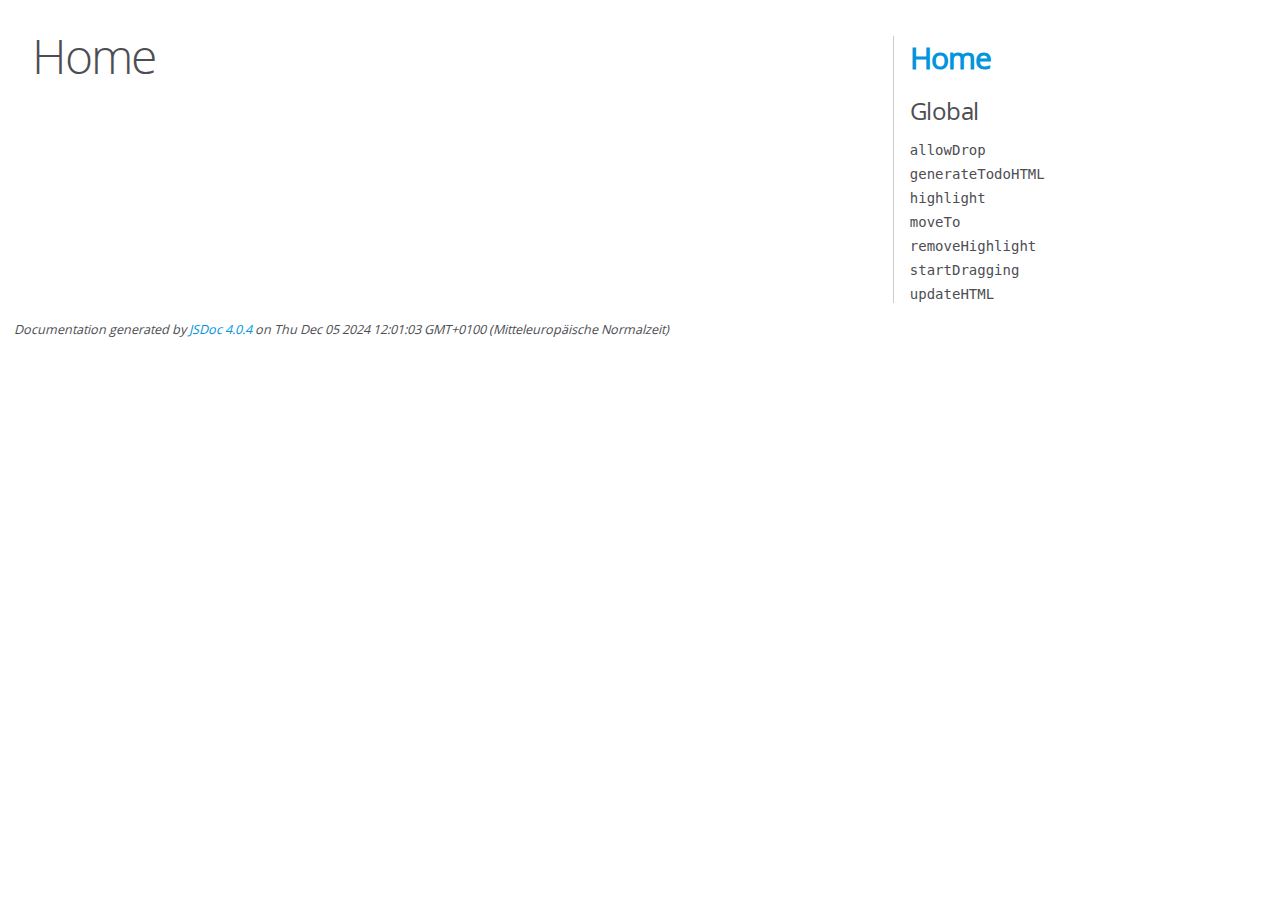
<file: out/index.html>
<!DOCTYPE html>
<html lang="en">
<head>
    <meta charset="utf-8">
    <title>JSDoc: Home</title>

    <script src="scripts/prettify/prettify.js"> </script>
    <script src="scripts/prettify/lang-css.js"> </script>
    <!--[if lt IE 9]>
      <script src="//html5shiv.googlecode.com/svn/trunk/html5.js"></script>
    <![endif]-->
    <link type="text/css" rel="stylesheet" href="styles/prettify-tomorrow.css">
    <link type="text/css" rel="stylesheet" href="styles/jsdoc-default.css">
</head>

<body>

<div id="main">

    <h1 class="page-title">Home</h1>

    



    


    <h3> </h3>










    









</div>

<nav>
    <h2><a href="index.html">Home</a></h2><h3>Global</h3><ul><li><a href="global.html#allowDrop">allowDrop</a></li><li><a href="global.html#generateTodoHTML">generateTodoHTML</a></li><li><a href="global.html#highlight">highlight</a></li><li><a href="global.html#moveTo">moveTo</a></li><li><a href="global.html#removeHighlight">removeHighlight</a></li><li><a href="global.html#startDragging">startDragging</a></li><li><a href="global.html#updateHTML">updateHTML</a></li></ul>
</nav>

<br class="clear">

<footer>
    Documentation generated by <a href="https://github.com/jsdoc/jsdoc">JSDoc 4.0.4</a> on Thu Dec 05 2024 12:01:03 GMT+0100 (Mitteleuropäische Normalzeit)
</footer>

<script> prettyPrint(); </script>
<script src="scripts/linenumber.js"> </script>
</body>
</html>
</file>
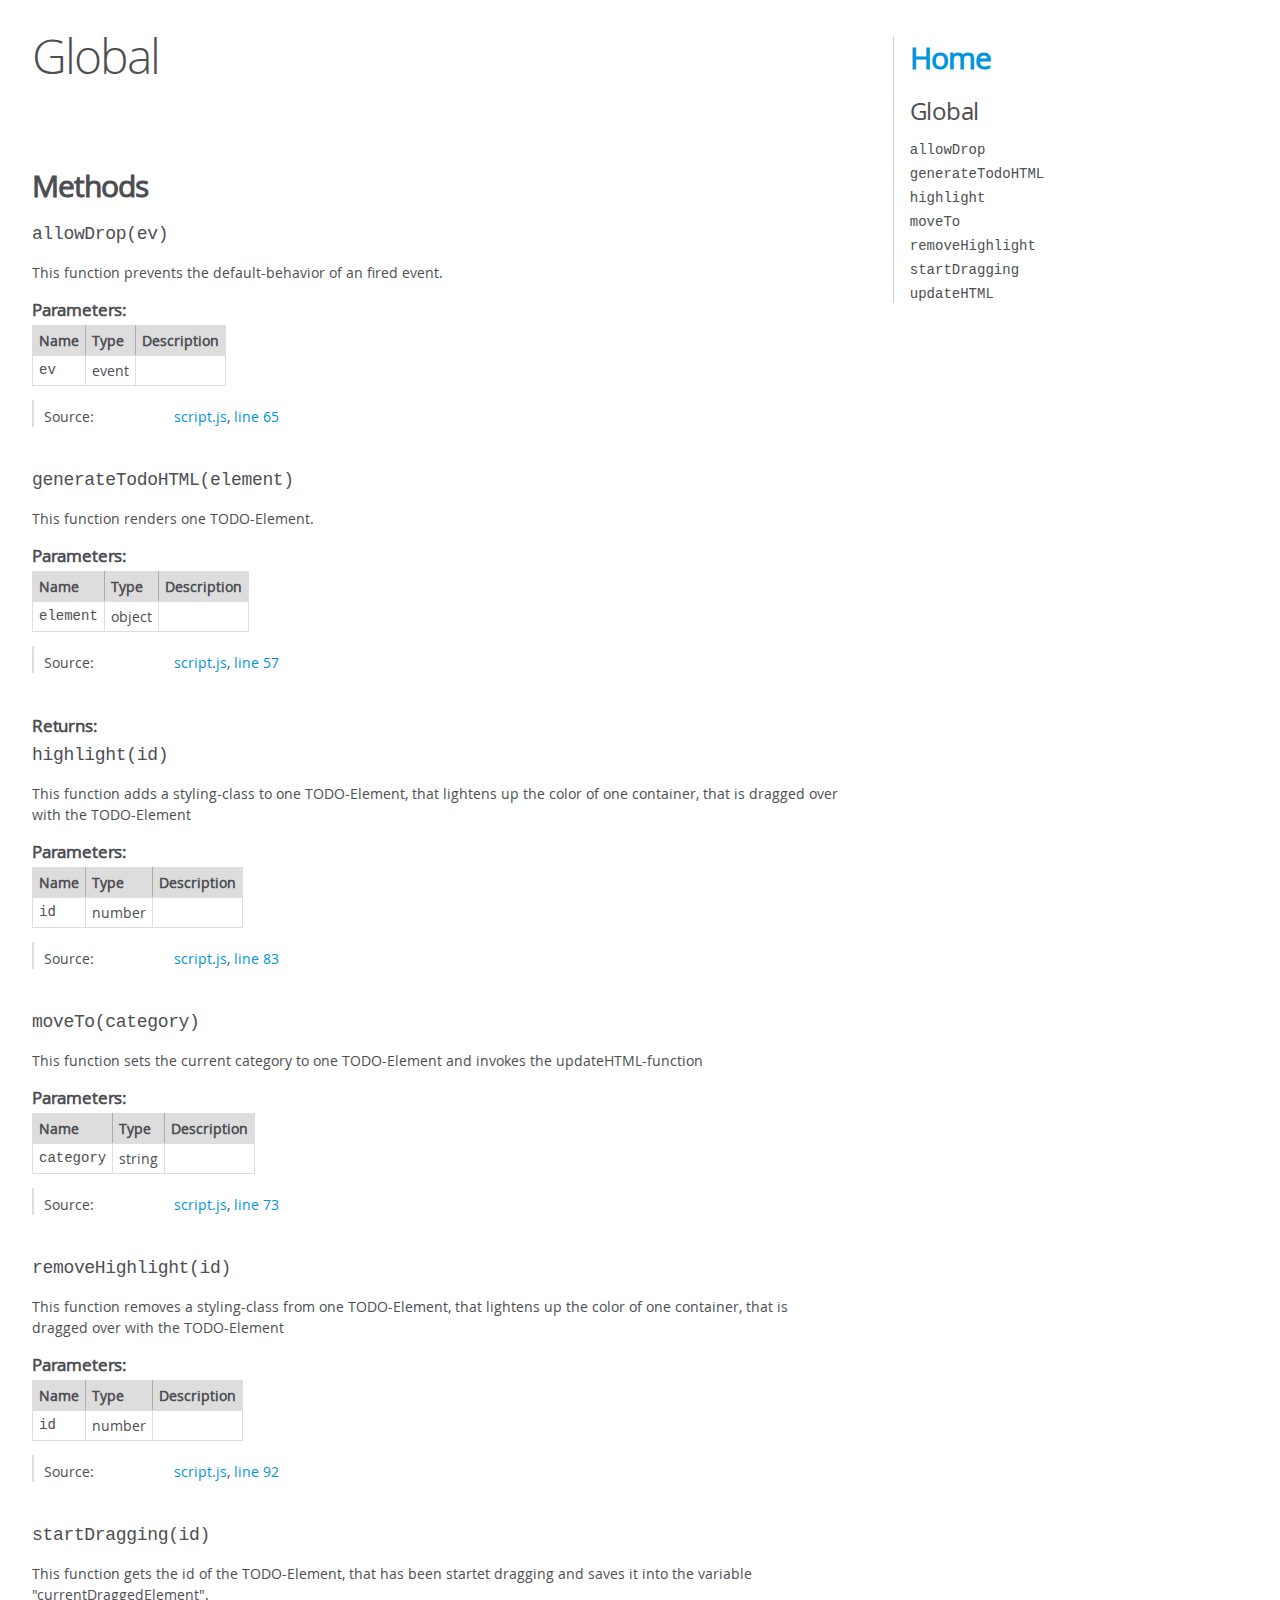
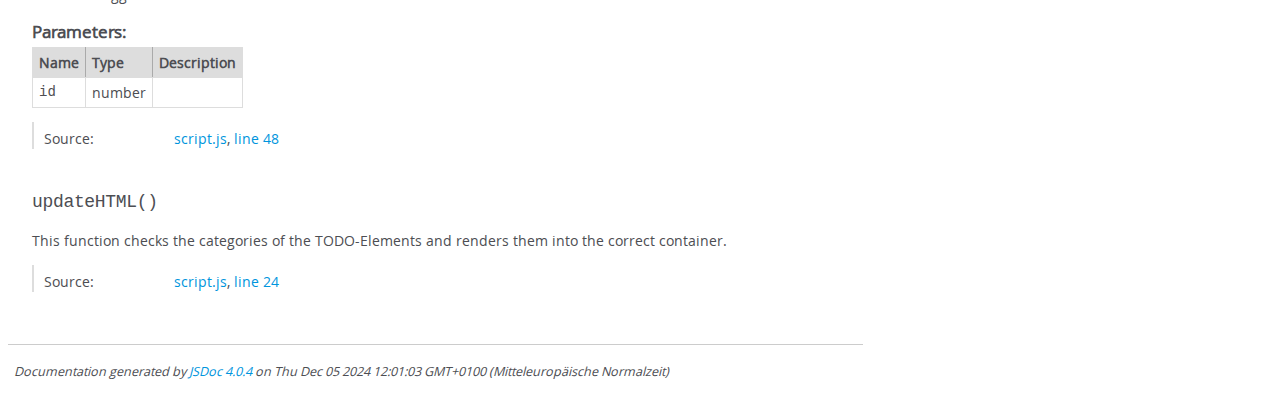
<file: out/global.html>
<!DOCTYPE html>
<html lang="en">
<head>
    <meta charset="utf-8">
    <title>JSDoc: Global</title>

    <script src="scripts/prettify/prettify.js"> </script>
    <script src="scripts/prettify/lang-css.js"> </script>
    <!--[if lt IE 9]>
      <script src="//html5shiv.googlecode.com/svn/trunk/html5.js"></script>
    <![endif]-->
    <link type="text/css" rel="stylesheet" href="styles/prettify-tomorrow.css">
    <link type="text/css" rel="stylesheet" href="styles/jsdoc-default.css">
</head>

<body>

<div id="main">

    <h1 class="page-title">Global</h1>

    




<section>

<header>
    
        <h2></h2>
        
    
</header>

<article>
    <div class="container-overview">
    
        

        


<dl class="details">

    

    

    

    

    

    

    

    

    

    

    

    

    

    

    

    
</dl>


        
    
    </div>

    

    

    

    

    

    

    

    
        <h3 class="subsection-title">Methods</h3>

        
            

    

    
    <h4 class="name" id="allowDrop"><span class="type-signature"></span>allowDrop<span class="signature">(ev)</span><span class="type-signature"></span></h4>
    

    



<div class="description">
    This function prevents the default-behavior of an fired event.
</div>









    <h5>Parameters:</h5>
    

<table class="params">
    <thead>
    <tr>
        
        <th>Name</th>
        

        <th>Type</th>

        

        

        <th class="last">Description</th>
    </tr>
    </thead>

    <tbody>
    

        <tr>
            
                <td class="name"><code>ev</code></td>
            

            <td class="type">
            
                
<span class="param-type">event</span>


            
            </td>

            

            

            <td class="description last"></td>
        </tr>

    
    </tbody>
</table>






<dl class="details">

    

    

    

    

    

    

    

    

    

    

    

    

    
    <dt class="tag-source">Source:</dt>
    <dd class="tag-source"><ul class="dummy"><li>
        <a href="script.js.html">script.js</a>, <a href="script.js.html#line65">line 65</a>
    </li></ul></dd>
    

    

    

    
</dl>




















        
            

    

    
    <h4 class="name" id="generateTodoHTML"><span class="type-signature"></span>generateTodoHTML<span class="signature">(element)</span><span class="type-signature"></span></h4>
    

    



<div class="description">
    This function renders one TODO-Element.
</div>









    <h5>Parameters:</h5>
    

<table class="params">
    <thead>
    <tr>
        
        <th>Name</th>
        

        <th>Type</th>

        

        

        <th class="last">Description</th>
    </tr>
    </thead>

    <tbody>
    

        <tr>
            
                <td class="name"><code>element</code></td>
            

            <td class="type">
            
                
<span class="param-type">object</span>


            
            </td>

            

            

            <td class="description last"></td>
        </tr>

    
    </tbody>
</table>






<dl class="details">

    

    

    

    

    

    

    

    

    

    

    

    

    
    <dt class="tag-source">Source:</dt>
    <dd class="tag-source"><ul class="dummy"><li>
        <a href="script.js.html">script.js</a>, <a href="script.js.html#line57">line 57</a>
    </li></ul></dd>
    

    

    

    
</dl>















<h5>Returns:</h5>

        


    





        
            

    

    
    <h4 class="name" id="highlight"><span class="type-signature"></span>highlight<span class="signature">(id)</span><span class="type-signature"></span></h4>
    

    



<div class="description">
    This function adds a styling-class to one TODO-Element, that lightens up the color of one container,that is dragged over with the TODO-Element
</div>









    <h5>Parameters:</h5>
    

<table class="params">
    <thead>
    <tr>
        
        <th>Name</th>
        

        <th>Type</th>

        

        

        <th class="last">Description</th>
    </tr>
    </thead>

    <tbody>
    

        <tr>
            
                <td class="name"><code>id</code></td>
            

            <td class="type">
            
                
<span class="param-type">number</span>


            
            </td>

            

            

            <td class="description last"></td>
        </tr>

    
    </tbody>
</table>






<dl class="details">

    

    

    

    

    

    

    

    

    

    

    

    

    
    <dt class="tag-source">Source:</dt>
    <dd class="tag-source"><ul class="dummy"><li>
        <a href="script.js.html">script.js</a>, <a href="script.js.html#line83">line 83</a>
    </li></ul></dd>
    

    

    

    
</dl>




















        
            

    

    
    <h4 class="name" id="moveTo"><span class="type-signature"></span>moveTo<span class="signature">(category)</span><span class="type-signature"></span></h4>
    

    



<div class="description">
    This function sets the current category to one TODO-Element and invokes the updateHTML-function
</div>









    <h5>Parameters:</h5>
    

<table class="params">
    <thead>
    <tr>
        
        <th>Name</th>
        

        <th>Type</th>

        

        

        <th class="last">Description</th>
    </tr>
    </thead>

    <tbody>
    

        <tr>
            
                <td class="name"><code>category</code></td>
            

            <td class="type">
            
                
<span class="param-type">string</span>


            
            </td>

            

            

            <td class="description last"></td>
        </tr>

    
    </tbody>
</table>






<dl class="details">

    

    

    

    

    

    

    

    

    

    

    

    

    
    <dt class="tag-source">Source:</dt>
    <dd class="tag-source"><ul class="dummy"><li>
        <a href="script.js.html">script.js</a>, <a href="script.js.html#line73">line 73</a>
    </li></ul></dd>
    

    

    

    
</dl>




















        
            

    

    
    <h4 class="name" id="removeHighlight"><span class="type-signature"></span>removeHighlight<span class="signature">(id)</span><span class="type-signature"></span></h4>
    

    



<div class="description">
    This function removes a styling-class from one TODO-Element, that lightens up the color of one container,that is dragged over with the TODO-Element
</div>









    <h5>Parameters:</h5>
    

<table class="params">
    <thead>
    <tr>
        
        <th>Name</th>
        

        <th>Type</th>

        

        

        <th class="last">Description</th>
    </tr>
    </thead>

    <tbody>
    

        <tr>
            
                <td class="name"><code>id</code></td>
            

            <td class="type">
            
                
<span class="param-type">number</span>


            
            </td>

            

            

            <td class="description last"></td>
        </tr>

    
    </tbody>
</table>






<dl class="details">

    

    

    

    

    

    

    

    

    

    

    

    

    
    <dt class="tag-source">Source:</dt>
    <dd class="tag-source"><ul class="dummy"><li>
        <a href="script.js.html">script.js</a>, <a href="script.js.html#line92">line 92</a>
    </li></ul></dd>
    

    

    

    
</dl>




















        
            

    

    
    <h4 class="name" id="startDragging"><span class="type-signature"></span>startDragging<span class="signature">(id)</span><span class="type-signature"></span></h4>
    

    



<div class="description">
    This function gets the id of the TODO-Element, that has been startet dragging and saves it into the variable "currentDraggedElement".
</div>









    <h5>Parameters:</h5>
    

<table class="params">
    <thead>
    <tr>
        
        <th>Name</th>
        

        <th>Type</th>

        

        

        <th class="last">Description</th>
    </tr>
    </thead>

    <tbody>
    

        <tr>
            
                <td class="name"><code>id</code></td>
            

            <td class="type">
            
                
<span class="param-type">number</span>


            
            </td>

            

            

            <td class="description last"></td>
        </tr>

    
    </tbody>
</table>






<dl class="details">

    

    

    

    

    

    

    

    

    

    

    

    

    
    <dt class="tag-source">Source:</dt>
    <dd class="tag-source"><ul class="dummy"><li>
        <a href="script.js.html">script.js</a>, <a href="script.js.html#line48">line 48</a>
    </li></ul></dd>
    

    

    

    
</dl>




















        
            

    

    
    <h4 class="name" id="updateHTML"><span class="type-signature"></span>updateHTML<span class="signature">()</span><span class="type-signature"></span></h4>
    

    



<div class="description">
    This function checks the categories of the TODO-Elements and renders them into the correct container.
</div>













<dl class="details">

    

    

    

    

    

    

    

    

    

    

    

    

    
    <dt class="tag-source">Source:</dt>
    <dd class="tag-source"><ul class="dummy"><li>
        <a href="script.js.html">script.js</a>, <a href="script.js.html#line24">line 24</a>
    </li></ul></dd>
    

    

    

    
</dl>




















        
    

    

    
</article>

</section>




</div>

<nav>
    <h2><a href="index.html">Home</a></h2><h3>Global</h3><ul><li><a href="global.html#allowDrop">allowDrop</a></li><li><a href="global.html#generateTodoHTML">generateTodoHTML</a></li><li><a href="global.html#highlight">highlight</a></li><li><a href="global.html#moveTo">moveTo</a></li><li><a href="global.html#removeHighlight">removeHighlight</a></li><li><a href="global.html#startDragging">startDragging</a></li><li><a href="global.html#updateHTML">updateHTML</a></li></ul>
</nav>

<br class="clear">

<footer>
    Documentation generated by <a href="https://github.com/jsdoc/jsdoc">JSDoc 4.0.4</a> on Thu Dec 05 2024 12:01:03 GMT+0100 (Mitteleuropäische Normalzeit)
</footer>

<script> prettyPrint(); </script>
<script src="scripts/linenumber.js"> </script>
</body>
</html>
</file>
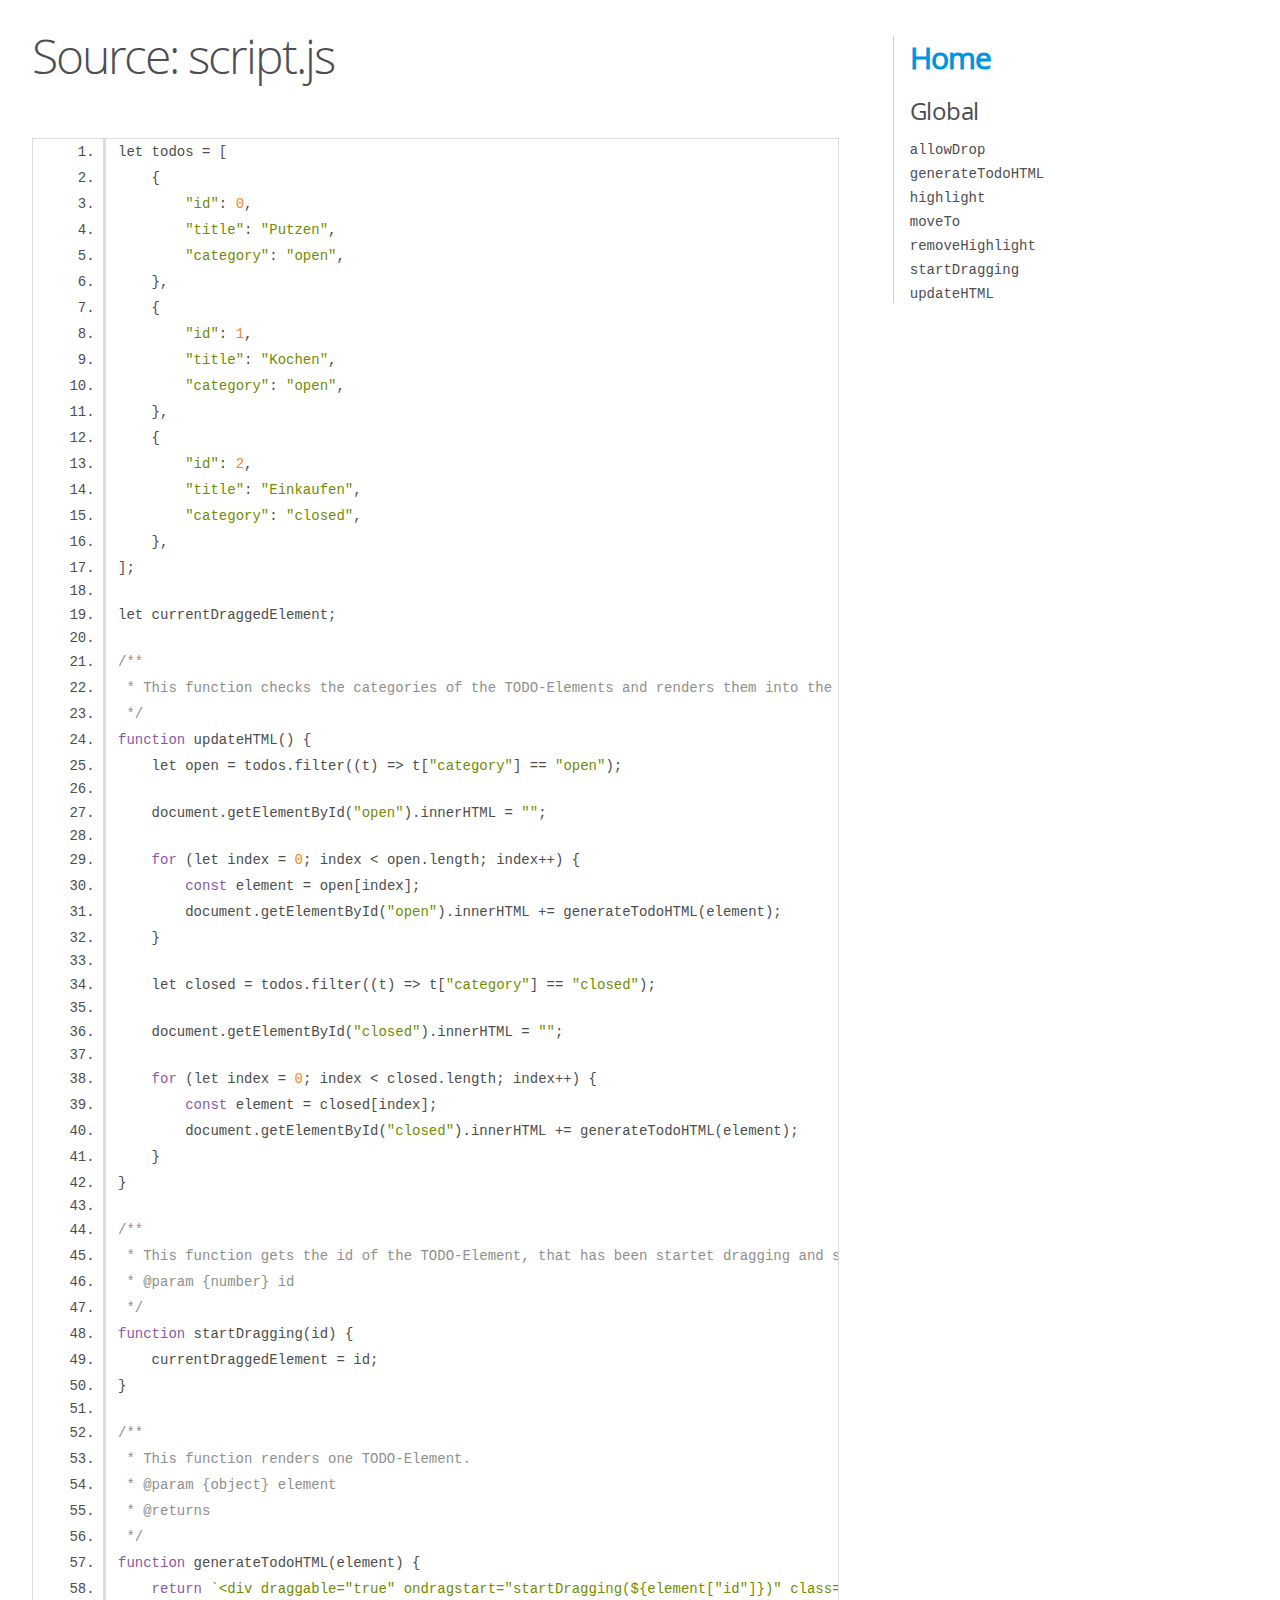
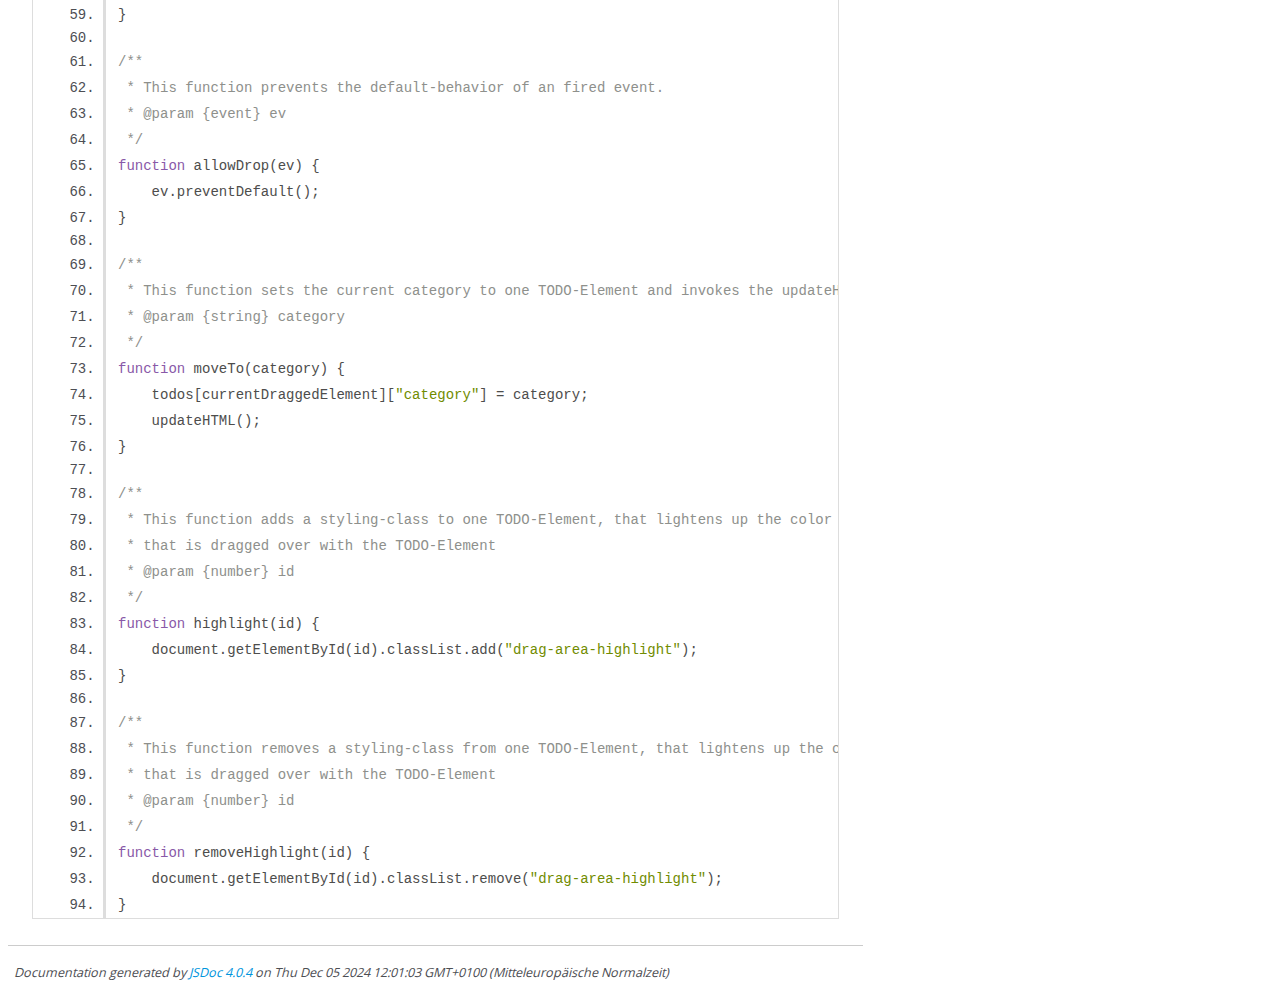
<file: out/script.js.html>
<!DOCTYPE html>
<html lang="en">
<head>
    <meta charset="utf-8">
    <title>JSDoc: Source: script.js</title>

    <script src="scripts/prettify/prettify.js"> </script>
    <script src="scripts/prettify/lang-css.js"> </script>
    <!--[if lt IE 9]>
      <script src="//html5shiv.googlecode.com/svn/trunk/html5.js"></script>
    <![endif]-->
    <link type="text/css" rel="stylesheet" href="styles/prettify-tomorrow.css">
    <link type="text/css" rel="stylesheet" href="styles/jsdoc-default.css">
</head>

<body>

<div id="main">

    <h1 class="page-title">Source: script.js</h1>

    



    
    <section>
        <article>
            <pre class="prettyprint source linenums"><code>let todos = [
    {
        "id": 0,
        "title": "Putzen",
        "category": "open",
    },
    {
        "id": 1,
        "title": "Kochen",
        "category": "open",
    },
    {
        "id": 2,
        "title": "Einkaufen",
        "category": "closed",
    },
];

let currentDraggedElement;

/**
 * This function checks the categories of the TODO-Elements and renders them into the correct container.
 */
function updateHTML() {
    let open = todos.filter((t) => t["category"] == "open");

    document.getElementById("open").innerHTML = "";

    for (let index = 0; index &lt; open.length; index++) {
        const element = open[index];
        document.getElementById("open").innerHTML += generateTodoHTML(element);
    }

    let closed = todos.filter((t) => t["category"] == "closed");

    document.getElementById("closed").innerHTML = "";

    for (let index = 0; index &lt; closed.length; index++) {
        const element = closed[index];
        document.getElementById("closed").innerHTML += generateTodoHTML(element);
    }
}

/**
 * This function gets the id of the TODO-Element, that has been startet dragging and saves it into the variable "currentDraggedElement".
 * @param {number} id
 */
function startDragging(id) {
    currentDraggedElement = id;
}

/**
 * This function renders one TODO-Element.
 * @param {object} element
 * @returns
 */
function generateTodoHTML(element) {
    return `&lt;div draggable="true" ondragstart="startDragging(${element["id"]})" class="todo">${element["title"]}&lt;/div>`;
}

/**
 * This function prevents the default-behavior of an fired event.
 * @param {event} ev
 */
function allowDrop(ev) {
    ev.preventDefault();
}

/**
 * This function sets the current category to one TODO-Element and invokes the updateHTML-function
 * @param {string} category
 */
function moveTo(category) {
    todos[currentDraggedElement]["category"] = category;
    updateHTML();
}

/**
 * This function adds a styling-class to one TODO-Element, that lightens up the color of one container,
 * that is dragged over with the TODO-Element
 * @param {number} id
 */
function highlight(id) {
    document.getElementById(id).classList.add("drag-area-highlight");
}

/**
 * This function removes a styling-class from one TODO-Element, that lightens up the color of one container,
 * that is dragged over with the TODO-Element
 * @param {number} id
 */
function removeHighlight(id) {
    document.getElementById(id).classList.remove("drag-area-highlight");
}
</code></pre>
        </article>
    </section>




</div>

<nav>
    <h2><a href="index.html">Home</a></h2><h3>Global</h3><ul><li><a href="global.html#allowDrop">allowDrop</a></li><li><a href="global.html#generateTodoHTML">generateTodoHTML</a></li><li><a href="global.html#highlight">highlight</a></li><li><a href="global.html#moveTo">moveTo</a></li><li><a href="global.html#removeHighlight">removeHighlight</a></li><li><a href="global.html#startDragging">startDragging</a></li><li><a href="global.html#updateHTML">updateHTML</a></li></ul>
</nav>

<br class="clear">

<footer>
    Documentation generated by <a href="https://github.com/jsdoc/jsdoc">JSDoc 4.0.4</a> on Thu Dec 05 2024 12:01:03 GMT+0100 (Mitteleuropäische Normalzeit)
</footer>

<script> prettyPrint(); </script>
<script src="scripts/linenumber.js"> </script>
</body>
</html>
</file>
<file: out/styles/prettify-tomorrow.css>
/* Tomorrow Theme */
/* Original theme - https://github.com/chriskempson/tomorrow-theme */
/* Pretty printing styles. Used with prettify.js. */
/* SPAN elements with the classes below are added by prettyprint. */
/* plain text */
.pln {
  color: #4d4d4c; }

@media screen {
  /* string content */
  .str {
    color: #718c00; }

  /* a keyword */
  .kwd {
    color: #8959a8; }

  /* a comment */
  .com {
    color: #8e908c; }

  /* a type name */
  .typ {
    color: #4271ae; }

  /* a literal value */
  .lit {
    color: #f5871f; }

  /* punctuation */
  .pun {
    color: #4d4d4c; }

  /* lisp open bracket */
  .opn {
    color: #4d4d4c; }

  /* lisp close bracket */
  .clo {
    color: #4d4d4c; }

  /* a markup tag name */
  .tag {
    color: #c82829; }

  /* a markup attribute name */
  .atn {
    color: #f5871f; }

  /* a markup attribute value */
  .atv {
    color: #3e999f; }

  /* a declaration */
  .dec {
    color: #f5871f; }

  /* a variable name */
  .var {
    color: #c82829; }

  /* a function name */
  .fun {
    color: #4271ae; } }
/* Use higher contrast and text-weight for printable form. */
@media print, projection {
  .str {
    color: #060; }

  .kwd {
    color: #006;
    font-weight: bold; }

  .com {
    color: #600;
    font-style: italic; }

  .typ {
    color: #404;
    font-weight: bold; }

  .lit {
    color: #044; }

  .pun, .opn, .clo {
    color: #440; }

  .tag {
    color: #006;
    font-weight: bold; }

  .atn {
    color: #404; }

  .atv {
    color: #060; } }
/* Style */
/*
pre.prettyprint {
  background: white;
  font-family: Consolas, Monaco, 'Andale Mono', monospace;
  font-size: 12px;
  line-height: 1.5;
  border: 1px solid #ccc;
  padding: 10px; }
*/

/* Specify class=linenums on a pre to get line numbering */
ol.linenums {
  margin-top: 0;
  margin-bottom: 0; }

/* IE indents via margin-left */
li.L0,
li.L1,
li.L2,
li.L3,
li.L4,
li.L5,
li.L6,
li.L7,
li.L8,
li.L9 {
  /* */ }

/* Alternate shading for lines */
li.L1,
li.L3,
li.L5,
li.L7,
li.L9 {
  /* */ }
</file>
<file: out/styles/jsdoc-default.css>
@font-face {
    font-family: 'Open Sans';
    font-weight: normal;
    font-style: normal;
    src: url('../fonts/OpenSans-Regular-webfont.eot');
    src:
        local('Open Sans'),
        local('OpenSans'),
        url('../fonts/OpenSans-Regular-webfont.eot?#iefix') format('embedded-opentype'),
        url('../fonts/OpenSans-Regular-webfont.woff') format('woff'),
        url('../fonts/OpenSans-Regular-webfont.svg#open_sansregular') format('svg');
}

@font-face {
    font-family: 'Open Sans Light';
    font-weight: normal;
    font-style: normal;
    src: url('../fonts/OpenSans-Light-webfont.eot');
    src:
        local('Open Sans Light'),
        local('OpenSans Light'),
        url('../fonts/OpenSans-Light-webfont.eot?#iefix') format('embedded-opentype'),
        url('../fonts/OpenSans-Light-webfont.woff') format('woff'),
        url('../fonts/OpenSans-Light-webfont.svg#open_sanslight') format('svg');
}

html
{
    overflow: auto;
    background-color: #fff;
    font-size: 14px;
}

body
{
    font-family: 'Open Sans', sans-serif;
    line-height: 1.5;
    color: #4d4e53;
    background-color: white;
}

a, a:visited, a:active {
    color: #0095dd;
    text-decoration: none;
}

a:hover {
    text-decoration: underline;
}

header
{
    display: block;
    padding: 0px 4px;
}

tt, code, kbd, samp {
    font-family: Consolas, Monaco, 'Andale Mono', monospace;
}

.class-description {
    font-size: 130%;
    line-height: 140%;
    margin-bottom: 1em;
    margin-top: 1em;
}

.class-description:empty {
    margin: 0;
}

#main {
    float: left;
    width: 70%;
}

article dl {
    margin-bottom: 40px;
}

article img {
  max-width: 100%;
}

section
{
    display: block;
    background-color: #fff;
    padding: 12px 24px;
    border-bottom: 1px solid #ccc;
    margin-right: 30px;
}

.variation {
    display: none;
}

.signature-attributes {
    font-size: 60%;
    color: #aaa;
    font-style: italic;
    font-weight: lighter;
}

nav
{
    display: block;
    float: right;
    margin-top: 28px;
    width: 30%;
    box-sizing: border-box;
    border-left: 1px solid #ccc;
    padding-left: 16px;
}

nav ul {
    font-family: 'Lucida Grande', 'Lucida Sans Unicode', arial, sans-serif;
    font-size: 100%;
    line-height: 17px;
    padding: 0;
    margin: 0;
    list-style-type: none;
}

nav ul a, nav ul a:visited, nav ul a:active {
    font-family: Consolas, Monaco, 'Andale Mono', monospace;
    line-height: 18px;
    color: #4D4E53;
}

nav h3 {
    margin-top: 12px;
}

nav li {
    margin-top: 6px;
}

footer {
    display: block;
    padding: 6px;
    margin-top: 12px;
    font-style: italic;
    font-size: 90%;
}

h1, h2, h3, h4 {
    font-weight: 200;
    margin: 0;
}

h1
{
    font-family: 'Open Sans Light', sans-serif;
    font-size: 48px;
    letter-spacing: -2px;
    margin: 12px 24px 20px;
}

h2, h3.subsection-title
{
    font-size: 30px;
    font-weight: 700;
    letter-spacing: -1px;
    margin-bottom: 12px;
}

h3
{
    font-size: 24px;
    letter-spacing: -0.5px;
    margin-bottom: 12px;
}

h4
{
    font-size: 18px;
    letter-spacing: -0.33px;
    margin-bottom: 12px;
    color: #4d4e53;
}

h5, .container-overview .subsection-title
{
    font-size: 120%;
    font-weight: bold;
    letter-spacing: -0.01em;
    margin: 8px 0 3px 0;
}

h6
{
    font-size: 100%;
    letter-spacing: -0.01em;
    margin: 6px 0 3px 0;
    font-style: italic;
}

table
{
    border-spacing: 0;
    border: 0;
    border-collapse: collapse;
}

td, th
{
    border: 1px solid #ddd;
    margin: 0px;
    text-align: left;
    vertical-align: top;
    padding: 4px 6px;
    display: table-cell;
}

thead tr
{
    background-color: #ddd;
    font-weight: bold;
}

th { border-right: 1px solid #aaa; }
tr > th:last-child { border-right: 1px solid #ddd; }

.ancestors, .attribs { color: #999; }
.ancestors a, .attribs a
{
    color: #999 !important;
    text-decoration: none;
}

.clear
{
    clear: both;
}

.important
{
    font-weight: bold;
    color: #950B02;
}

.yes-def {
    text-indent: -1000px;
}

.type-signature {
    color: #aaa;
}

.name, .signature {
    font-family: Consolas, Monaco, 'Andale Mono', monospace;
}

.details { margin-top: 14px; border-left: 2px solid #DDD; }
.details dt { width: 120px; float: left; padding-left: 10px;  padding-top: 6px; }
.details dd { margin-left: 70px; }
.details ul { margin: 0; }
.details ul { list-style-type: none; }
.details li { margin-left: 30px; padding-top: 6px; }
.details pre.prettyprint { margin: 0 }
.details .object-value { padding-top: 0; }

.description {
    margin-bottom: 1em;
    margin-top: 1em;
}

.code-caption
{
    font-style: italic;
    font-size: 107%;
    margin: 0;
}

.source
{
    border: 1px solid #ddd;
    width: 80%;
    overflow: auto;
}

.prettyprint.source {
    width: inherit;
}

.source code
{
    font-size: 100%;
    line-height: 18px;
    display: block;
    padding: 4px 12px;
    margin: 0;
    background-color: #fff;
    color: #4D4E53;
}

.prettyprint code span.line
{
  display: inline-block;
}

.prettyprint.linenums
{
  padding-left: 70px;
  -webkit-user-select: none;
  -moz-user-select: none;
  -ms-user-select: none;
  user-select: none;
}

.prettyprint.linenums ol
{
  padding-left: 0;
}

.prettyprint.linenums li
{
  border-left: 3px #ddd solid;
}

.prettyprint.linenums li.selected,
.prettyprint.linenums li.selected *
{
  background-color: lightyellow;
}

.prettyprint.linenums li *
{
  -webkit-user-select: text;
  -moz-user-select: text;
  -ms-user-select: text;
  user-select: text;
}

.params .name, .props .name, .name code {
    color: #4D4E53;
    font-family: Consolas, Monaco, 'Andale Mono', monospace;
    font-size: 100%;
}

.params td.description > p:first-child,
.props td.description > p:first-child
{
    margin-top: 0;
    padding-top: 0;
}

.params td.description > p:last-child,
.props td.description > p:last-child
{
    margin-bottom: 0;
    padding-bottom: 0;
}

.disabled {
    color: #454545;
}
</file>
